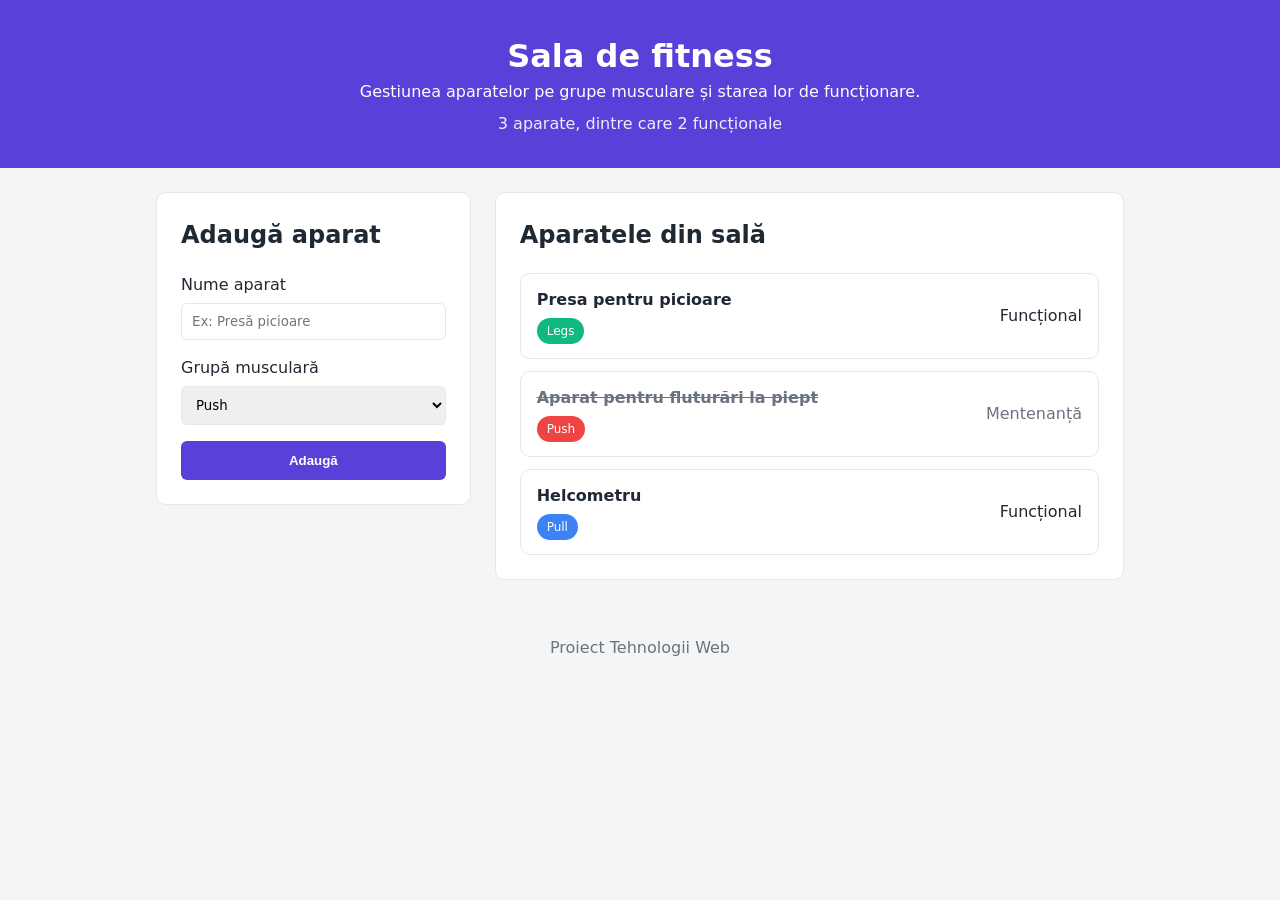
<file: index.html>
<!DOCTYPE html>
<html lang="ro">
<head>
  <meta charset="UTF-8" />
  <meta name="viewport" content="width=device-width, initial-scale=1" />
  <title>Gestiune Aparate Fitness</title>
  <link rel="stylesheet" href="style.css" />
</head>
<body>
  <header class="app-header">
    <h1>Sala de fitness</h1>
    <p>Gestiunea aparatelor pe grupe musculare și starea lor de funcționare.</p>
    <p class="app-count">3 aparate, dintre care 2 funcționale</p>
  </header>
  
  <main class="container">
    <section class="panel">
      <h2>Adaugă aparat</h2>
      <form class="item-form">
        <label>Nume aparat 
          <input type="text" name="titlu" placeholder="Ex: Presă picioare" />
        </label>
        <label>Grupă musculară
          <select name="eticheta">
            <option value="push">Push</option>
            <option value="pull">Pull</option>
            <option value="legs">Legs</option>
          </select>
        </label>
        <button type="submit">Adaugă</button>
      </form>
    </section>
    
    <section class="panel">
      <h2>Aparatele din sală</h2>
      <!-- Când lista e goală: <p class="empty">Nu există niciun aparat.</p> -->
      <ul class="item-list">
        <li class="item-card">
          <div>
            <h3>Presa pentru picioare</h3>
            <span class="badge badge-legs">Legs</span>
          </div>
          <span class="status">Funcțional</span>
        </li>
        <li class="item-card done">
          <div>
            <h3>Aparat pentru fluturări la piept</h3>
            <span class="badge badge-push">Push</span>
          </div>
          <span class="status">Mentenanță</span>
        </li>
        <li class="item-card">
          <div>
            <h3>Helcometru</h3>
            <span class="badge badge-pull">Pull</span>
          </div>
          <span class="status">Funcțional</span>
        </li>
      </ul>
    </section>
  </main>
  
  <footer class="app-footer">Proiect Tehnologii Web</footer>
<script src="aparate.js"></script>
</body>
</html>
</file>
<file: style.css>
/* 4.1. Variabilele de culoare si reset-ul de baza */
* { box-sizing: border-box; }

:root {
  --bg: #f4f5f7;
  --card: #ffffff;
  --text: #1f2933;
  --muted: #6b7280;
  --accent: #5b3fd9;
  --border: #e5e7eb;
  
  /* Culori specifice pentru grupele musculare */
  --badge-push: #ef4444; /* Roșu */
  --badge-pull: #3b82f6; /* Albastru */
  --badge-legs: #10b981; /* Verde */
}

body {
  margin: 0;
  font-family: system-ui, -apple-system, "Segoe UI", Roboto, sans-serif;
  background: var(--bg);
  color: var(--text);
  line-height: 1.5;
}

/* 4.2. Antetul */
.app-header {
  background: var(--accent);
  color: white;
  text-align: center;
  padding: 32px 16px;
}

.app-header h1, .app-header p {
  margin: 0;
}
.app-header .app-count {
  margin-top: 8px;
  opacity: 0.9;
}

/* 4.3. Cele doua coloane (Grid) */
.container {
  max-width: 1000px;
  margin: 24px auto;
  padding: 0 16px;
  display: grid;
  grid-template-columns: 1fr 2fr;
  gap: 24px;
  align-items: start;
}

/* 4.4. Panourile */
.panel {
  background: var(--card);
  border: 1px solid var(--border);
  border-radius: 10px;
  padding: 24px;
}

.panel h2 {
  margin-top: 0;
}

/* 4.5. Formularul (Flexbox) */
.item-form {
  display: flex;
  flex-direction: column;
  gap: 16px;
}

.item-form label {
  display: flex;
  flex-direction: column;
  gap: 6px;
  font-weight: 500;
}

.item-form input, .item-form select {
  padding: 10px;
  border: 1px solid var(--border);
  border-radius: 6px;
  font-family: inherit;
}

.item-form button {
  padding: 12px;
  background: var(--accent);
  color: white;
  border: none;
  border-radius: 6px;
  cursor: pointer;
  font-weight: bold;
}

.item-form button:hover {
  opacity: 0.9;
}

/* 4.6. Cardul (Flexbox) */
.item-list {
  list-style: none;
  padding: 0;
  margin: 0;
  display: flex;
  flex-direction: column;
  gap: 12px;
}

.item-card {
  display: flex;
  justify-content: space-between;
  align-items: center;
  padding: 14px 16px;
  border: 1px solid var(--border);
  border-radius: 10px;
}

.item-card h3 {
  margin: 0 0 6px 0;
  font-size: 16px;
}

/* 4.7. Etichetele colorate */
.badge {
  font-size: 12px;
  padding: 4px 10px;
  border-radius: 999px;
  color: white;
  display: inline-block;
  font-weight: 500;
}

.badge-push { background-color: var(--badge-push); }
.badge-pull { background-color: var(--badge-pull); }
.badge-legs { background-color: var(--badge-legs); }

/* 4.8. Elementul finalizat (Mentenanta) */
.item-card.done h3 {
  text-decoration: line-through;
  color: var(--muted);
}
.item-card.done .status {
  color: var(--muted);
}

/* Subsol */
.app-footer {
  text-align: center;
  padding: 32px;
  color: var(--muted);
}

/* 5. Starile interactive (Focus si Hover) */
:focus-visible {
  outline: 2px solid var(--accent);
  outline-offset: 2px;
}

.item-card:hover {
  border-color: var(--accent);
}

/* 4.9. Ecranele inguste */
@media (max-width: 700px) {
  .container {
    grid-template-columns: 1fr;
  }
}

/* Tema intunecata */
@media (prefers-color-scheme: dark) {
  :root {
    --bg: #14121d;
    --card: #1e1b2e;
    --text: #e5e7eb;
    --muted: #9ca3af;
    --border: #352f4d;
    
    --badge-push: #991b1b;
    --badge-pull: #1e3a8a;
    --badge-legs: #065f46;
  }
}
</file>
